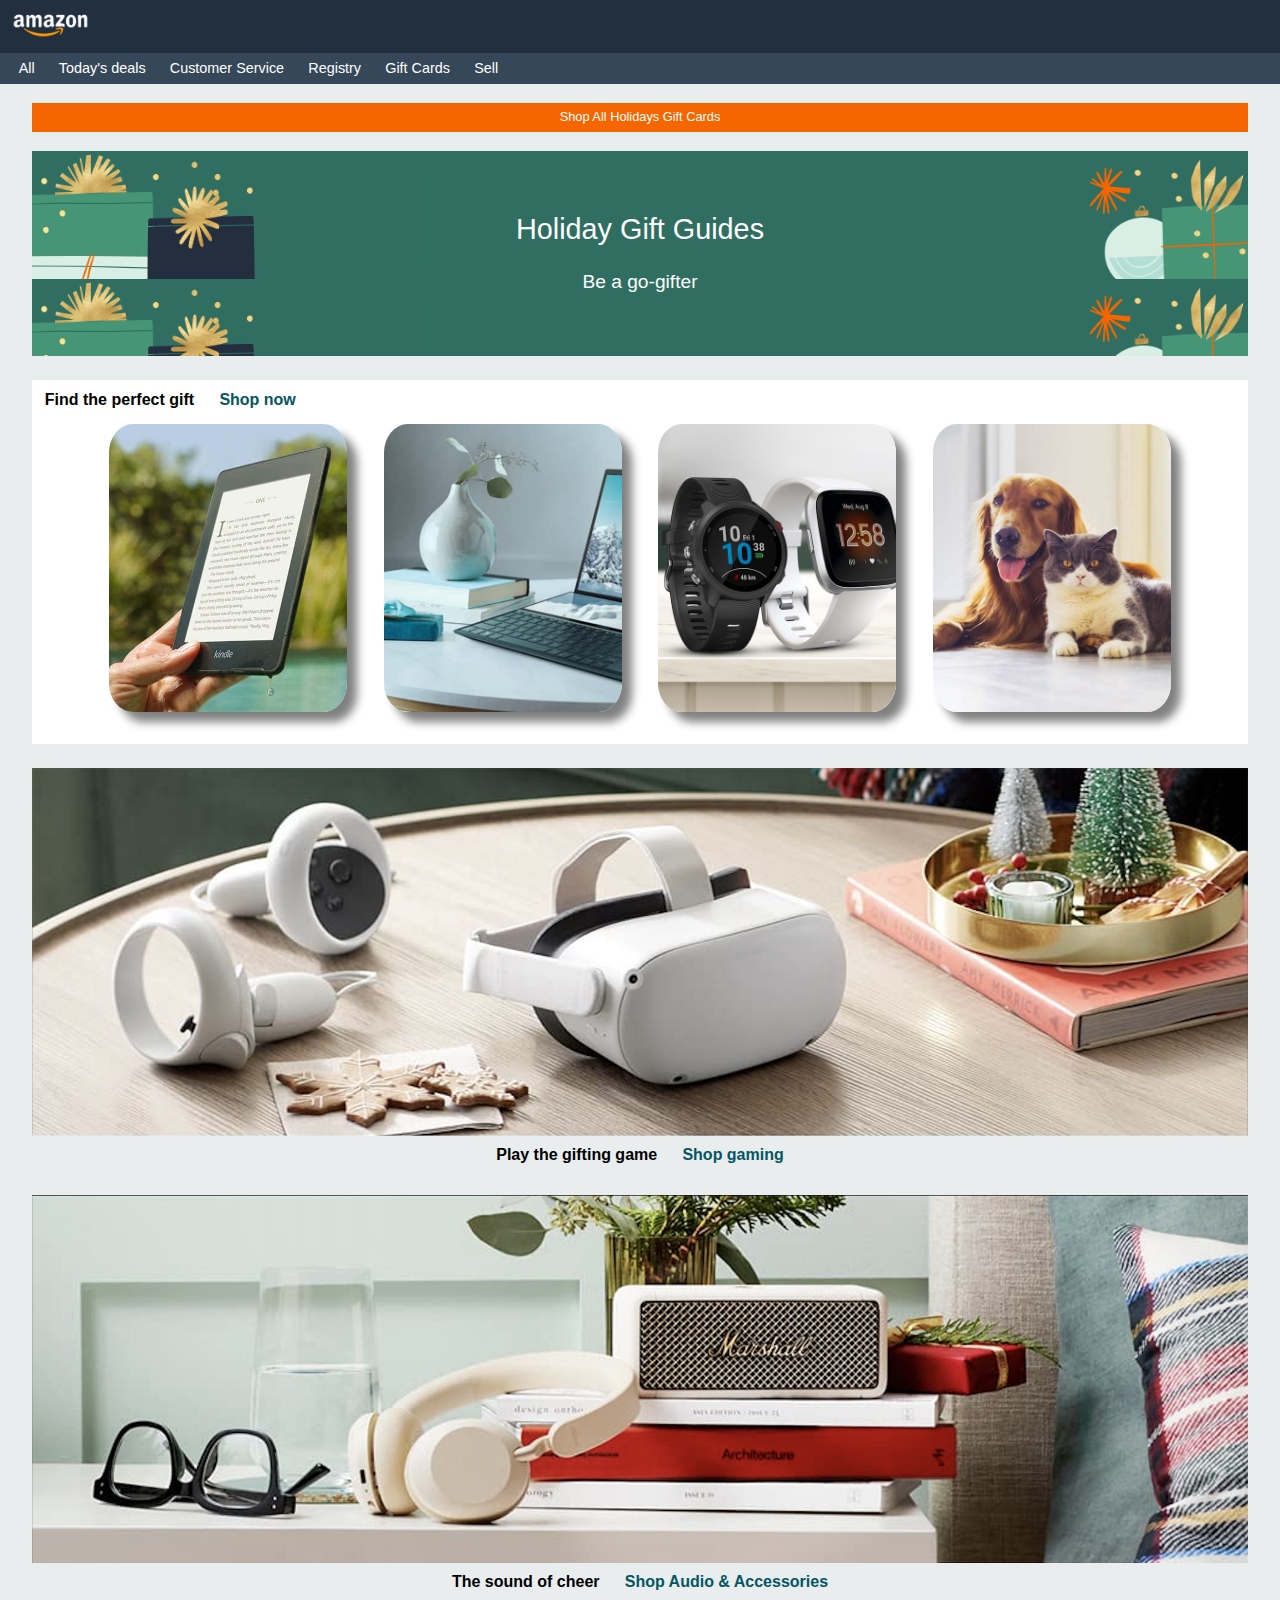
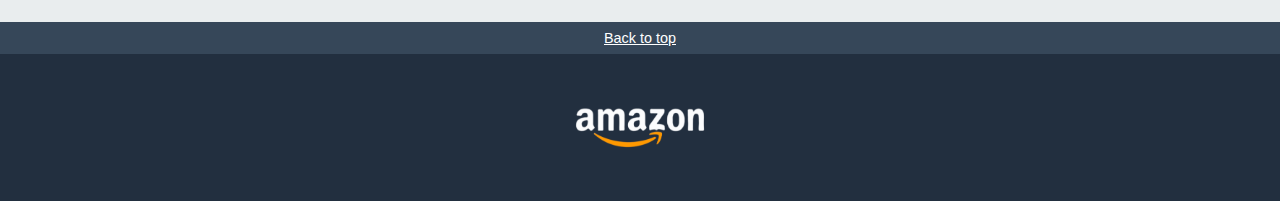
<file: Amazon Page/index.html>
<!DOCTYPE html>
<html lang="en">
<head>
    <meta charset="UTF-8">
    <meta name="viewport" content="width=device-width, initial-scale=1.0">
    <title>Amazon Page</title>
    <link rel="stylesheet" href="assets/css/reset.css">
    <link rel="stylesheet" href="assets/css/style.css">
</head>
<body>
    <div class="container">
        <header>
            <div id="logo">
                <img src="assets/images/logo.png" alt="logo">
            </div>
            <div id="navbar">
                <ul>
                    <li><a href="">All</a></li>
                    <li><a href="">Today's deals</a></li>
                    <li><a href="">Customer Service</a></li>
                    <li><a href="">Registry</a></li>
                    <li><a href="">Gift Cards</a></li>
                    <li><a href="">Sell</a></li>
                </ul>
            </div>
        </header>
        <main>
            <div id="title" class="whiteText">
                <p> Shop All Holidays Gift Cards </p>
            </div>
            <div id="guides" class="whiteText">
                <h4> Holiday Gift Guides </h4>
                <p> Be a go-gifter </p>
            </div>

            <div class="firstSection">
                <p class="sectionTitle">Find the perfect gift <a href="#"> Shop now</a> </p>


                <img src="assets/images/img_1.jpg" alt="kindle">
                <img src="assets/images/img_2.jpg" alt="scrivania con oggetti">
                <img src="assets/images/img_3.jpg" alt="orologi">
                <img src="assets/images/img_4.jpg" alt="cane e gatto">
            </div>

            <div class="secondSection">
                <img src="assets/images/img_9.png" alt="VR">
                <p class="sectionTitle"> Play the gifting game <a href="#"> Shop gaming </a> </p>

                <img src="assets/images/img_10.png" alt="oggetti">
                <p class="sectionTitle"> The sound of cheer  <a href="#"> Shop Audio & Accessories </a> </p>
            </div>
        </main>

        <footer>
            <div id="anchor">
                <a href="#" id="container"> Back to top </a>
            </div>
            <div id="footerLogo">
                <img src="assets/images/logo.png" alt="logo">
            </div>
        </footer>

    </div>
</body>
</html>
</file>
<file: Amazon Page/assets/css/style.css>
body {
    font-family: Arial, Helvetica, sans-serif;
}

.container {
    background-color: #E9EDEE;
    width: 100%;
}

#logo {
    background-color: #222f3f;
}

#logo img {
    height: 1.7em;
    padding: 0.7em;
}

#navbar , #anchor {
    background-color: #364759;
    font-size: 0.9em;
    padding: 0.6em;
}

#navbar ul li {
    margin: 0 0.7em;
    display: inline;
}

#navbar ul li a {
    text-decoration: none;
    color: #fff;
}

main {
    width: 95%;
    margin: 0 auto;
    text-align: center;
}

.whiteText {
    color: #fff;
}

#title {
    background-color: #F56600;
    margin: 1.5em auto;
    text-align: center;
    color: #fff;
    font-size: 0.8em;
    padding: 0.6em;
}

#guides {
    background-image: url("../images/bg-image.png");
    background-size: auto;
    padding: 4em 0.8em;
    margin-bottom: 1.5em;
}

#guides h4 {
    font-size: 1.8em;
    margin: 0 0 1em 0;
}

#guides p {
    font-size: 1.2em;
}

.firstSection , .secondSection {
    margin: 1.5em auto;
}

.firstSection {
    background-color: #fff;
    padding: 0.8em;
}

.firstSection img {
    width: 20%;
    height: 18em;
    border-radius: 10%;
    margin: 1em;
    box-shadow: 10px 10px 10px grey;
    object-fit: cover;
}

.sectionTitle {
    text-align: left;
    font-weight: bold;
}

.sectionTitle a {
    margin-left: 1.3em;
    text-decoration: none;
    color: #045662;
}

.secondSection {
}

.secondSection p {
    margin: 0.5em 0 2em 0;
    text-align: center;
}

.secondSection img {
    width: 100%;
    height: 23em;
}

footer {
    text-align: center;
}

#anchor {
    padding 1em;
}

#footerLogo {
    background-color: #222f3f;
}

#footerLogo img {
    height: 3em;
    padding: 3em;
}

#anchor a {
    color: #fff;
}
</file>
